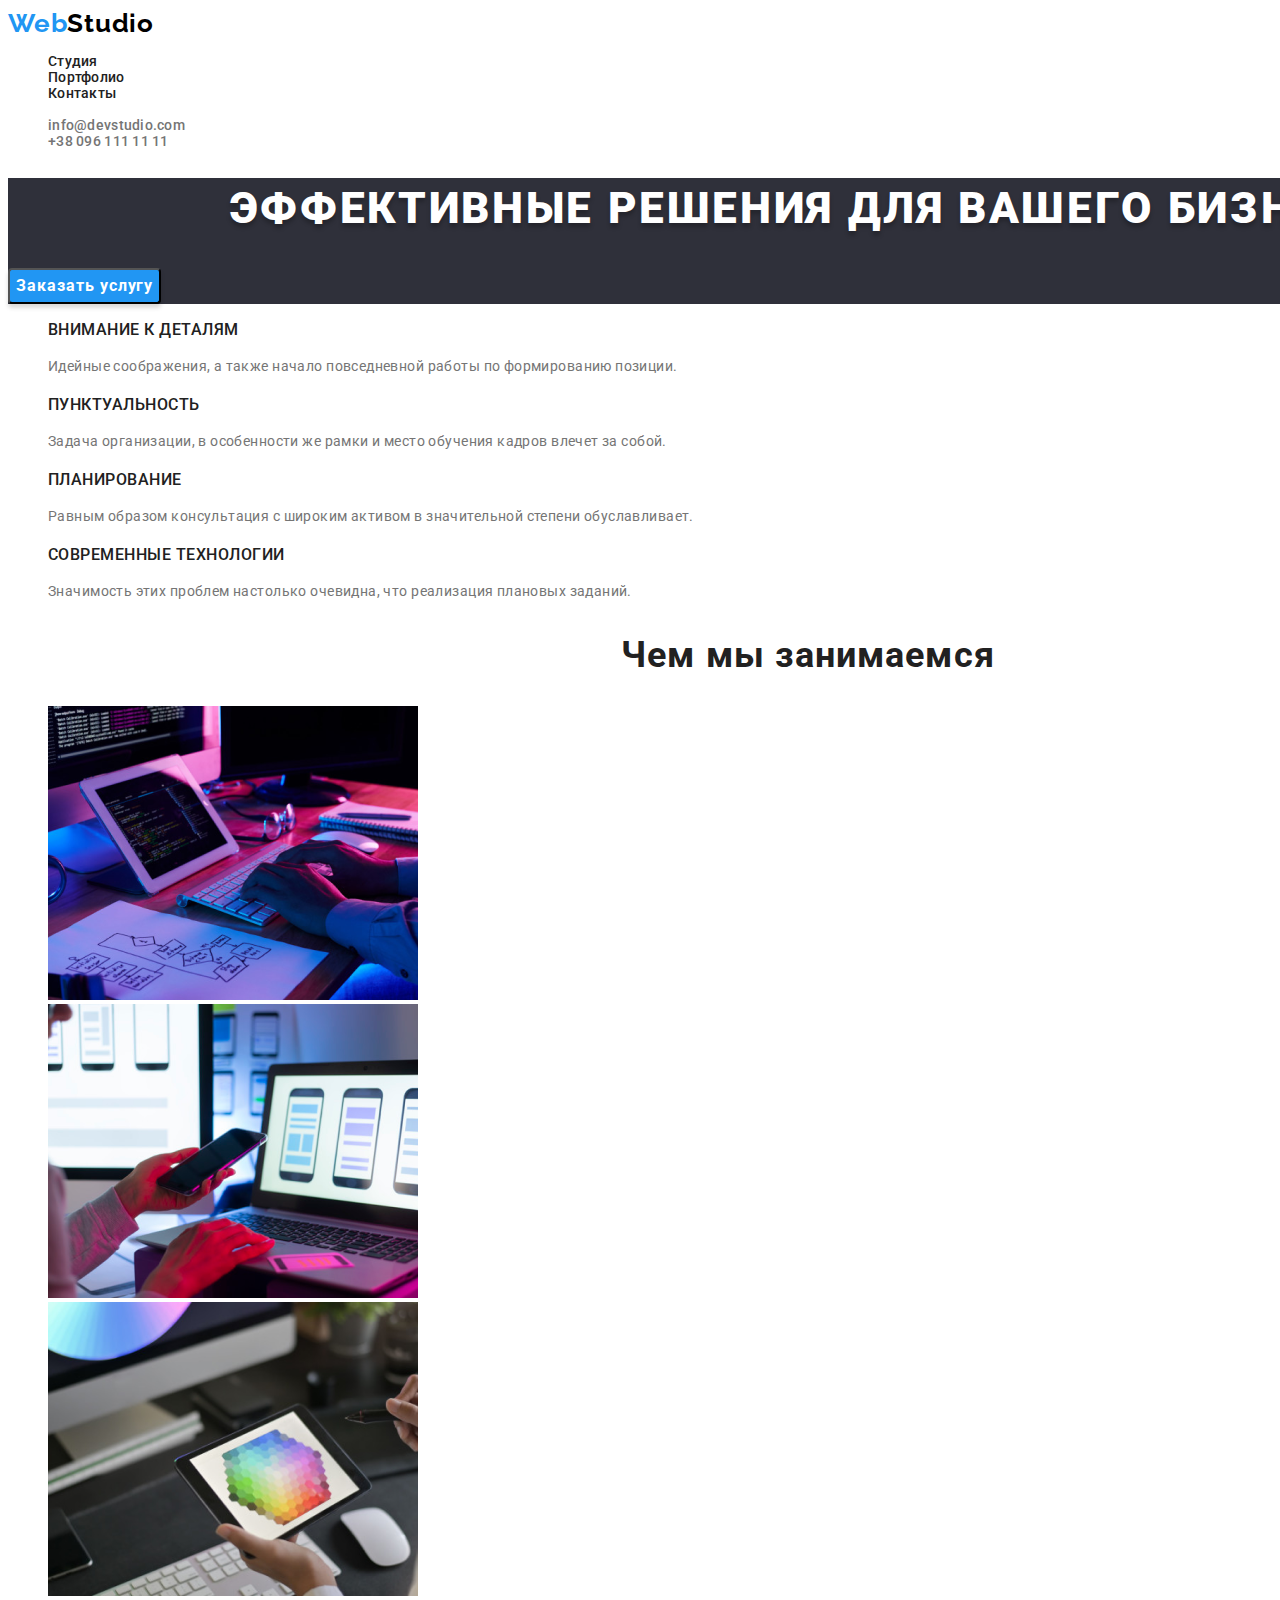
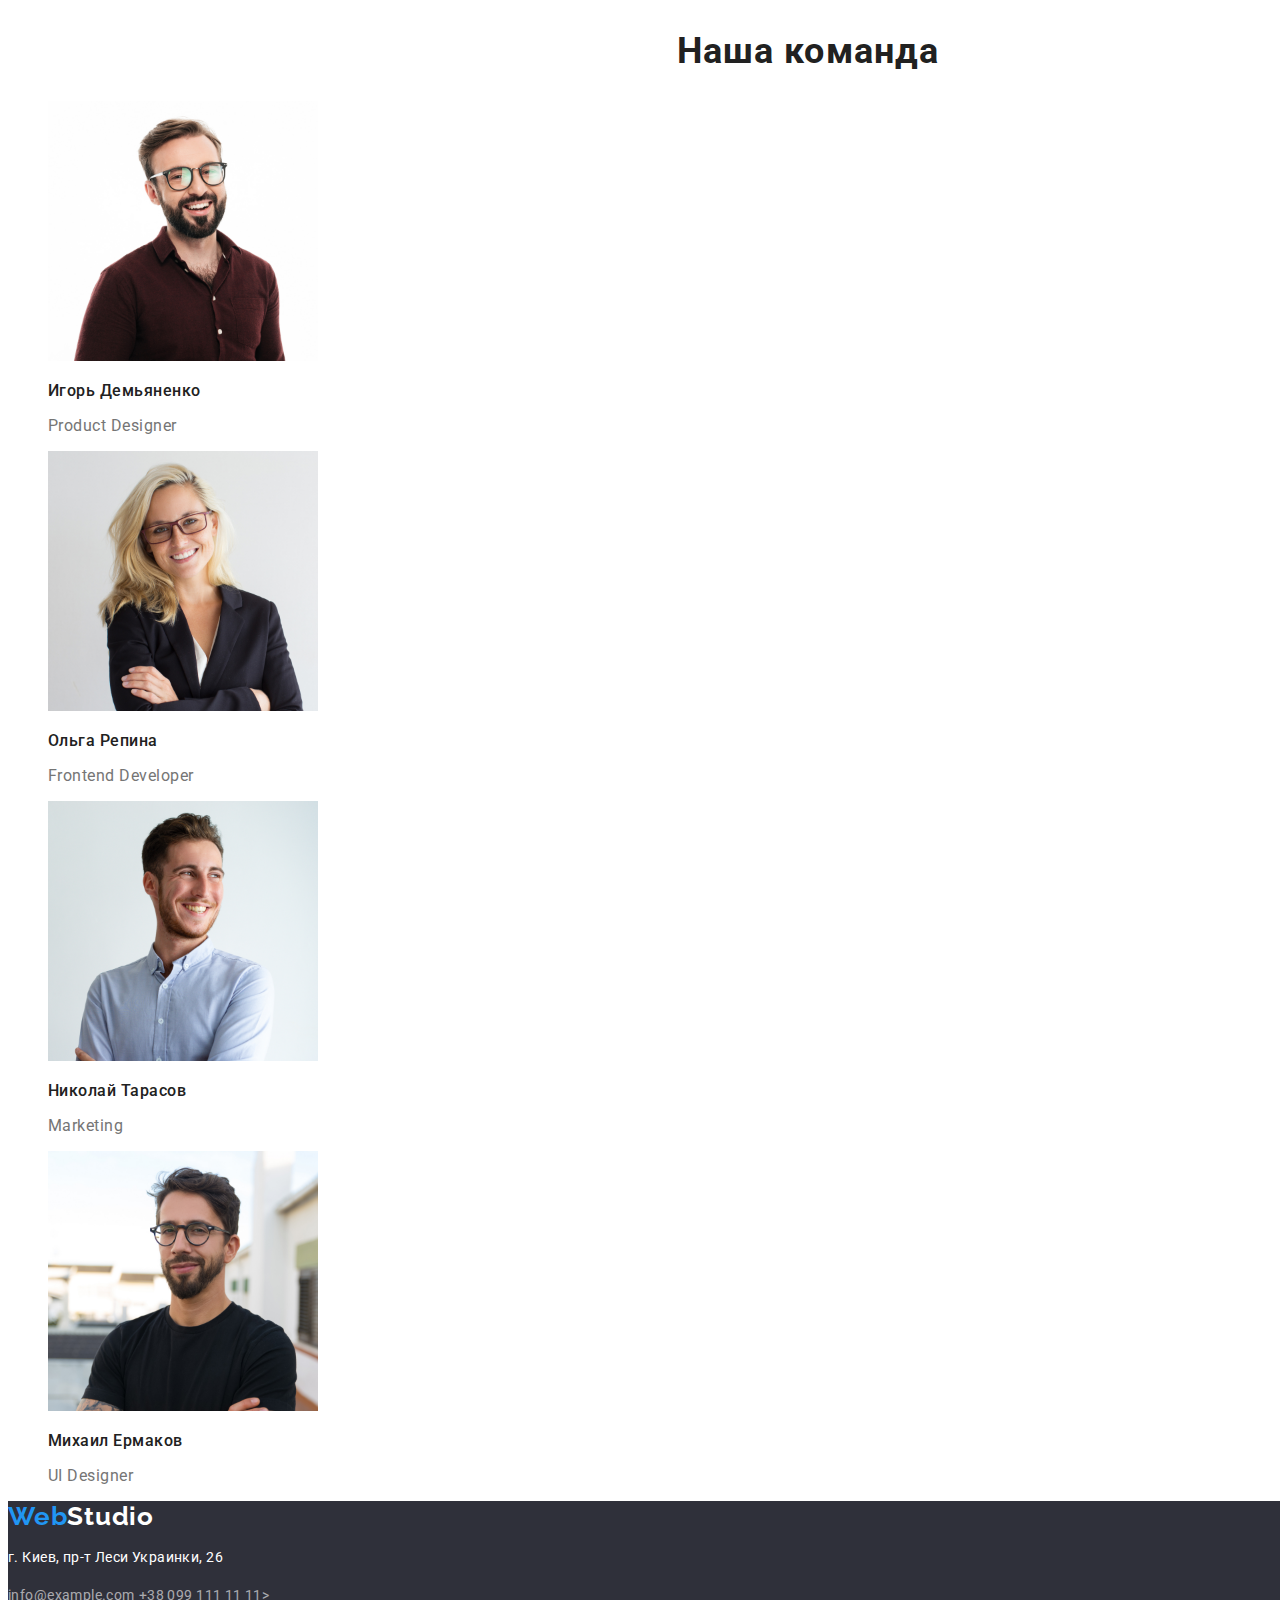
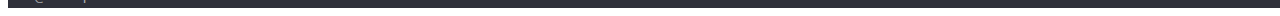
<file: index.html>
<!DOCTYPE html>
<html lang="en">
<head>
    <meta charset="UTF-8">
    <meta http-equiv="X-UA-Compatible" content="IE=edge">
    <meta name="viewport" content="width=device-width, initial-scale=1.0">
    <title>Студия</title>
    <link rel="preconnect" href="https://fonts.googleapis.com">
    <link rel="preconnect" href="https://fonts.gstatic.com" crossorigin>
    <link href="https://fonts.googleapis.com/css2?family=Raleway:wght@700&display=swap" rel="stylesheet">
    <link rel="preconnect" href="https://fonts.googleapis.com">
    <link rel="preconnect" href="https://fonts.gstatic.com" crossorigin>
    <link href="https://fonts.googleapis.com/css2?family=Roboto:wght@500&display=swap" rel="stylesheet">
    <link rel="stylesheet" href="./css/styles.css">
    <link rel="preconnect" href="https://fonts.googleapis.com">
<link rel="preconnect" href="https://fonts.gstatic.com" crossorigin>
<link href="https://fonts.googleapis.com/css2?family=Roboto:wght@900&display=swap" rel="stylesheet">
<link rel="preconnect" href="https://fonts.googleapis.com">
<link rel="preconnect" href="https://fonts.gstatic.com" crossorigin>
<link href="https://fonts.googleapis.com/css2?family=Roboto&display=swap" rel="stylesheet">
<link rel="preconnect" href="https://fonts.googleapis.com">
<link rel="preconnect" href="https://fonts.gstatic.com" crossorigin>
<link href="https://fonts.googleapis.com/css2?family=Roboto:wght@700&display=swap" rel="stylesheet">
</head>
<body>
    <header>
        <nav>
            <div class="inline">
                <a href="./index.html" class="two"><span class="webStudio">Web</span>Studio</a>
            </div>
            
            <ul class="header">
                <li class="li1"><a href="./index.html" class="header">Студия</a></li>
                <li class="li1"><a href="./portfolio.html" class="header">Портфолио</a></li>
                <li class="li1"><a href="" class="header">Контакты</a></li>
            </ul>
        </nav>

        <ul>
            <li class="mail"><a href="mailto:info@devstudio.com" class="li2">info@devstudio.com</a></li>
            <li class="tel"><a href="tel:+380961111111" class="li2">+38 096 111 11 11</a></li>
        </ul>
    </header>
    <main>
        <section class="sec1">
            <h1 class="eff">Эффективные решения для вашего бизнеса</h1>
            <button type="button" class="but">Заказать услугу</button>
        </section>

        <section>
            <ul class="ul1">
                <li>
                    <h3>Внимание к деталям</h3>
                    <p class="p1">Идейные соображения, а также начало повседневной работы по формированию позиции.</p>
                  </li>
                  <li>
                    <h3>Пунктуальность</h3>
                    <p class="p1">
                      Задача организации, в особенности же рамки и место обучения кадров влечет за собой.
                    </p>
                  </li>
                  <li>
                    <h3>Планирование</h3>
                    <p class="p1">
                      Равным образом консультация с широким активом в значительной степени обуславливает.
                    </p>
                  </li>
                  <li>
                    <h3>Современные технологии</h3>
                    <p class="p1">Значимость этих проблем настолько очевидна, что реализация плановых заданий.</p>
                  </li>
            </ul>
        </section>
        <h2>Чем мы занимаемся</h2>
        <section>  
            <ul class="sec3">
                <li><img src="images/img7.png" alt="написание кода"></li>
                <li><img src="images/img3.png" alt="разработка дизайна мобильных приложений"></li>
                <li><img src="images/img1.png" alt="работа с изображением"></li>
            </ul>
        </section>

        <section>
            <h2>Наша команда</h2>
            <ul class="sec4">
            <li><img src="images/img6.jpg" alt="Игорь Демьяненко" width="270"><h3 class="isk">Игорь Демьяненко</h3><p class="p5">Product Designer</p></li>
            <li><img src="images/img2.jpg" alt="Ольга Репина" width="270"><h3 class="isk">Ольга Репина</h3><p class="p5">Frontend Developer</p></li>
            <li><img src="images/img4.jpg" alt="Николай Тарасов" width="270"><h3 class="isk">Николай Тарасов</h3><p class="p5">Marketing</p></li>
            <li><img src="images/img5.jpg" alt="Михаил Ермаков" width="270"><h3 class="isk">Михаил Ермаков</h3><p class="p5">UI Designer</p></li> 
            </ul>
        </section>
        
    </main>

    <footer>
        <a href="./index.html" class="two"><span class="webStudio">Web</span><span class="s1">Studio</span></a>
        <address>
                 <p class="p6">г. Киев, пр-т Леси Украинки, 26</p>
        <a href="mailto:info@example.com" class="a1">info@example.com</a>
        <a href="tel:+38 099 111 11 11" class="a1">+38 099 111 11 11></a>   
        </address>

    </footer>
</body>
</html>
</file>
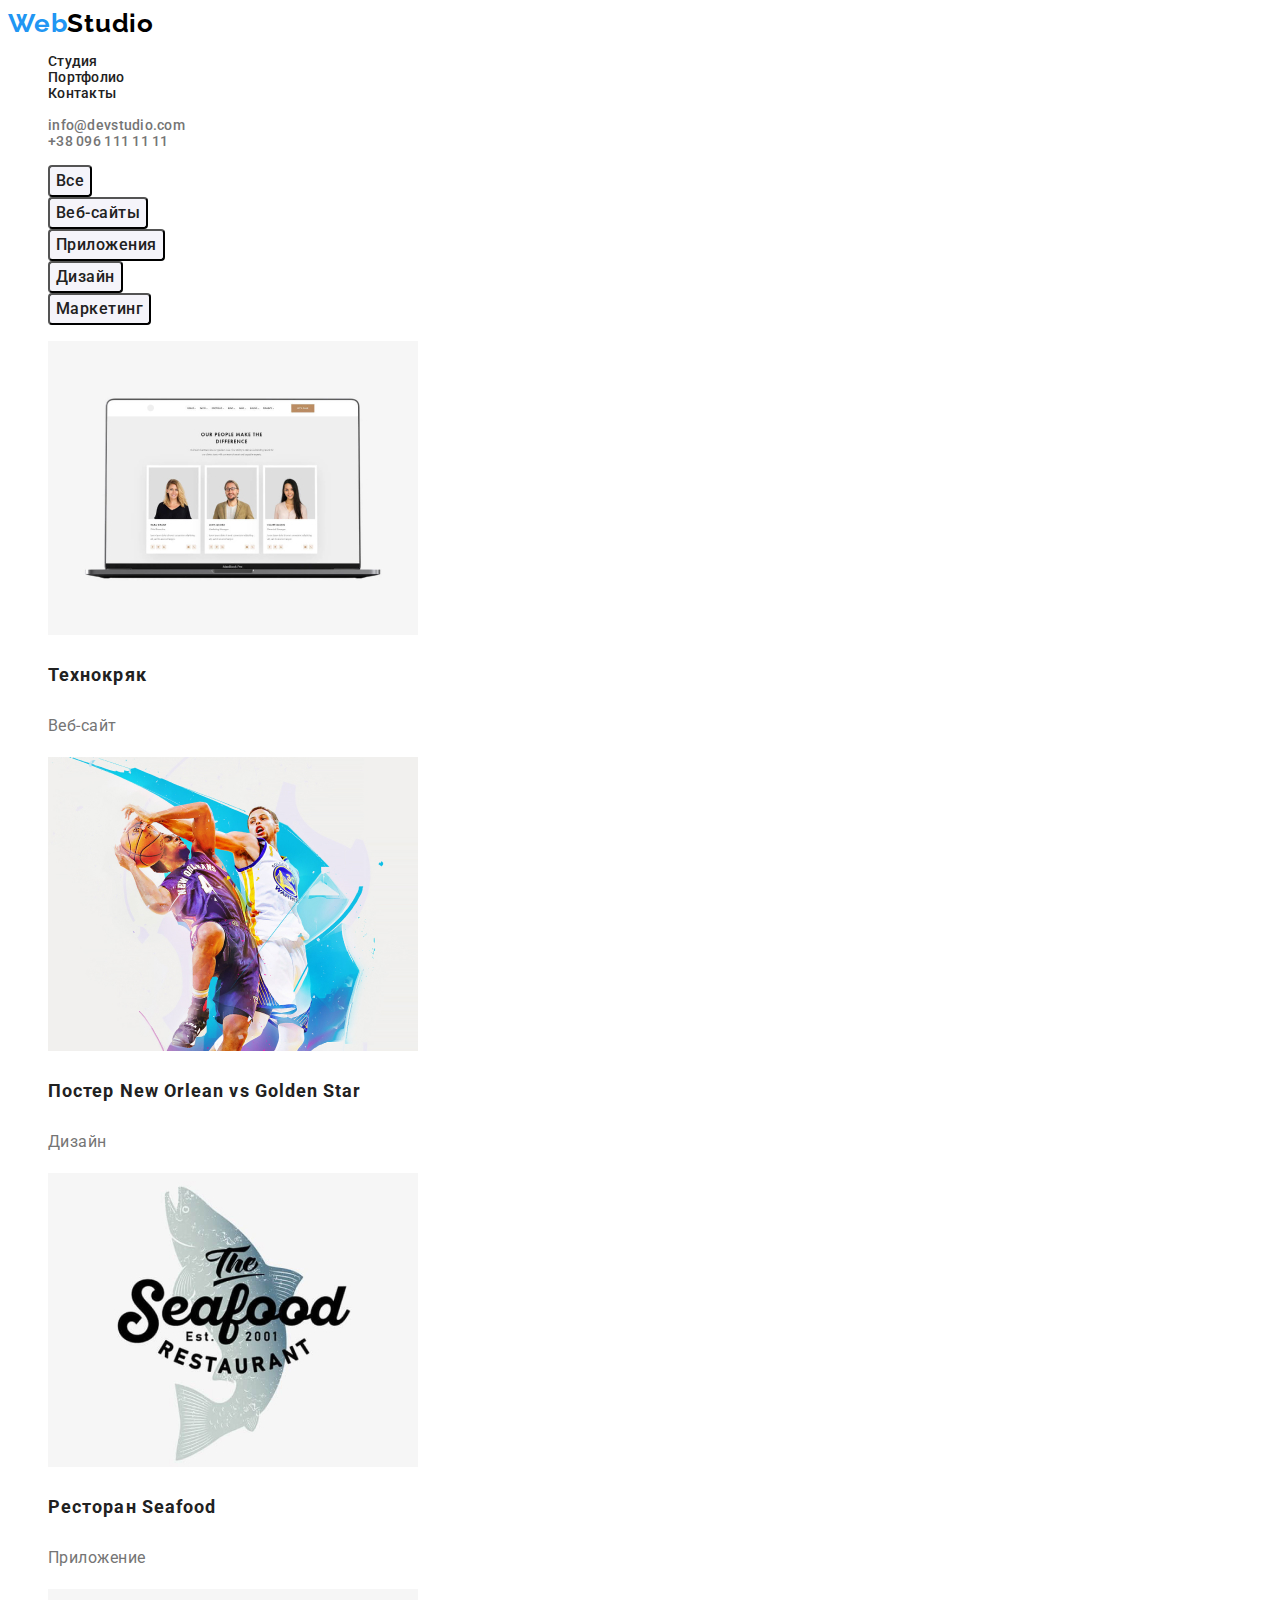
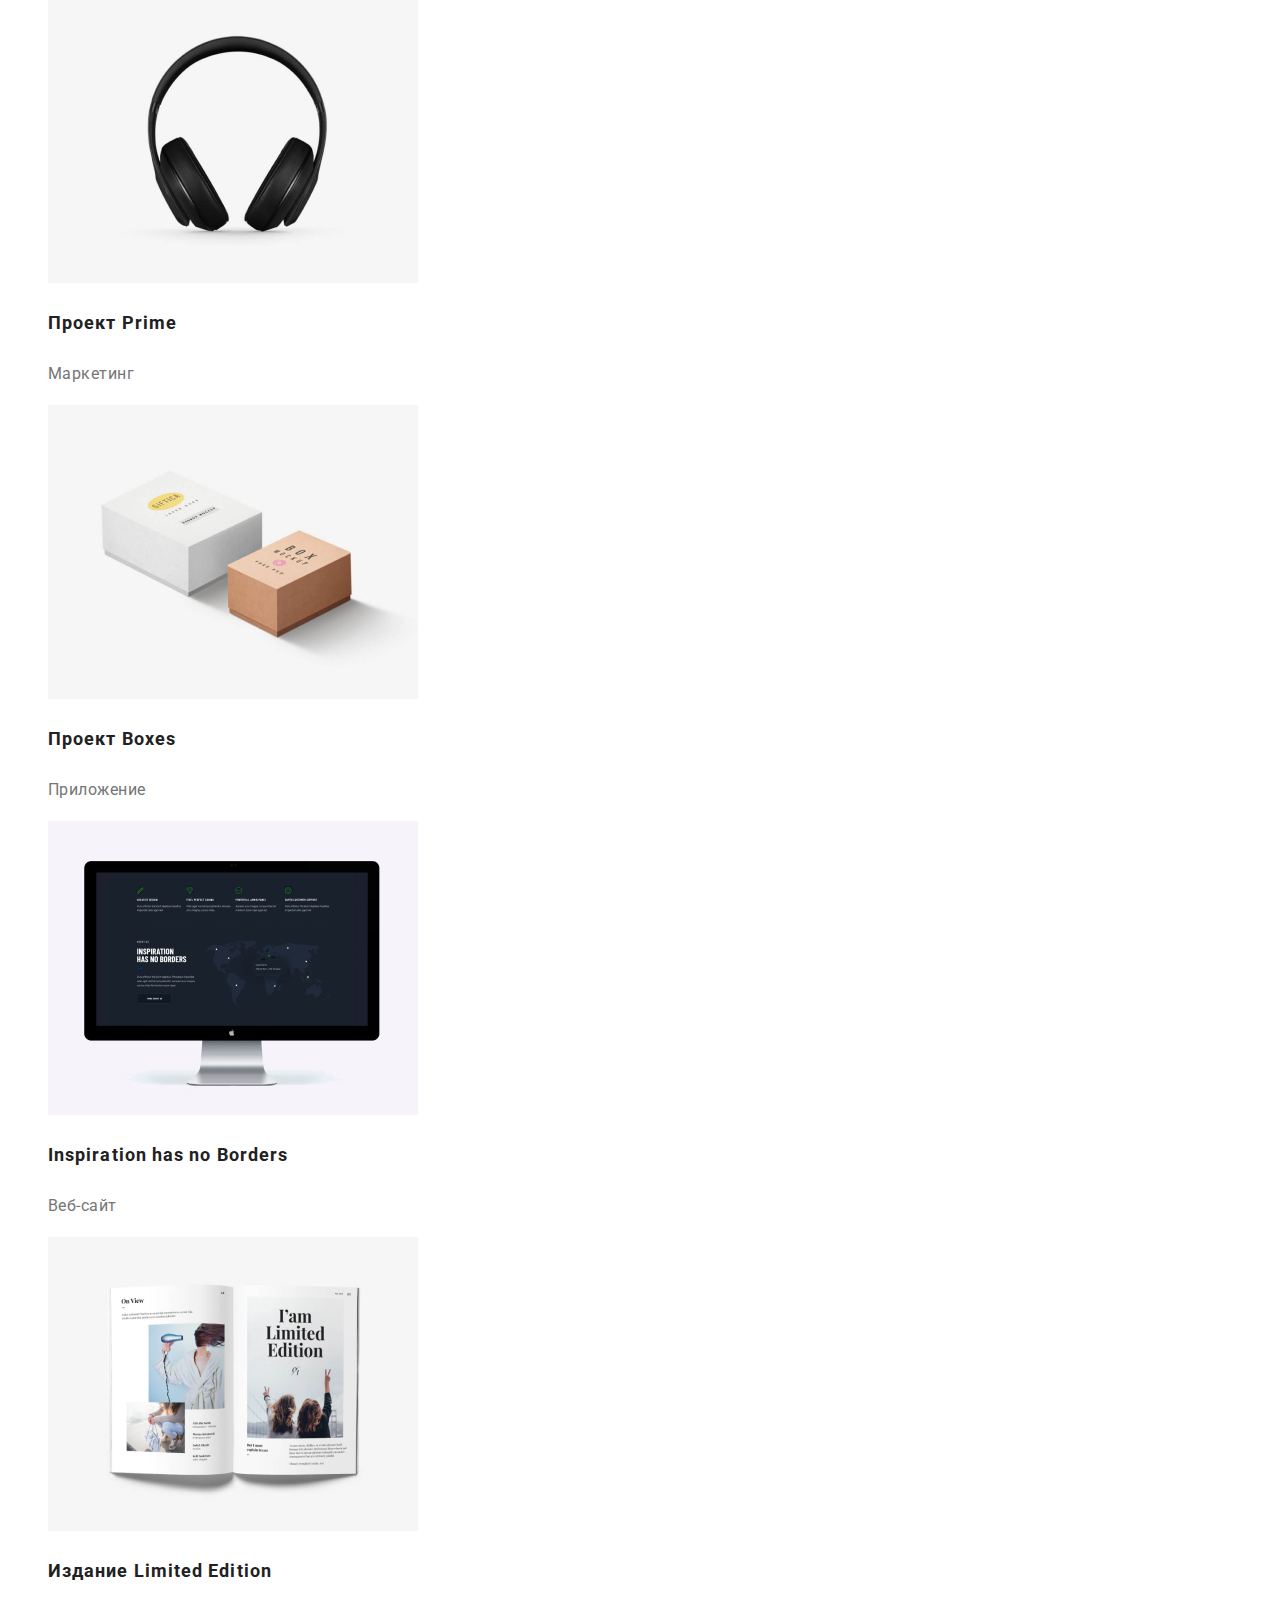
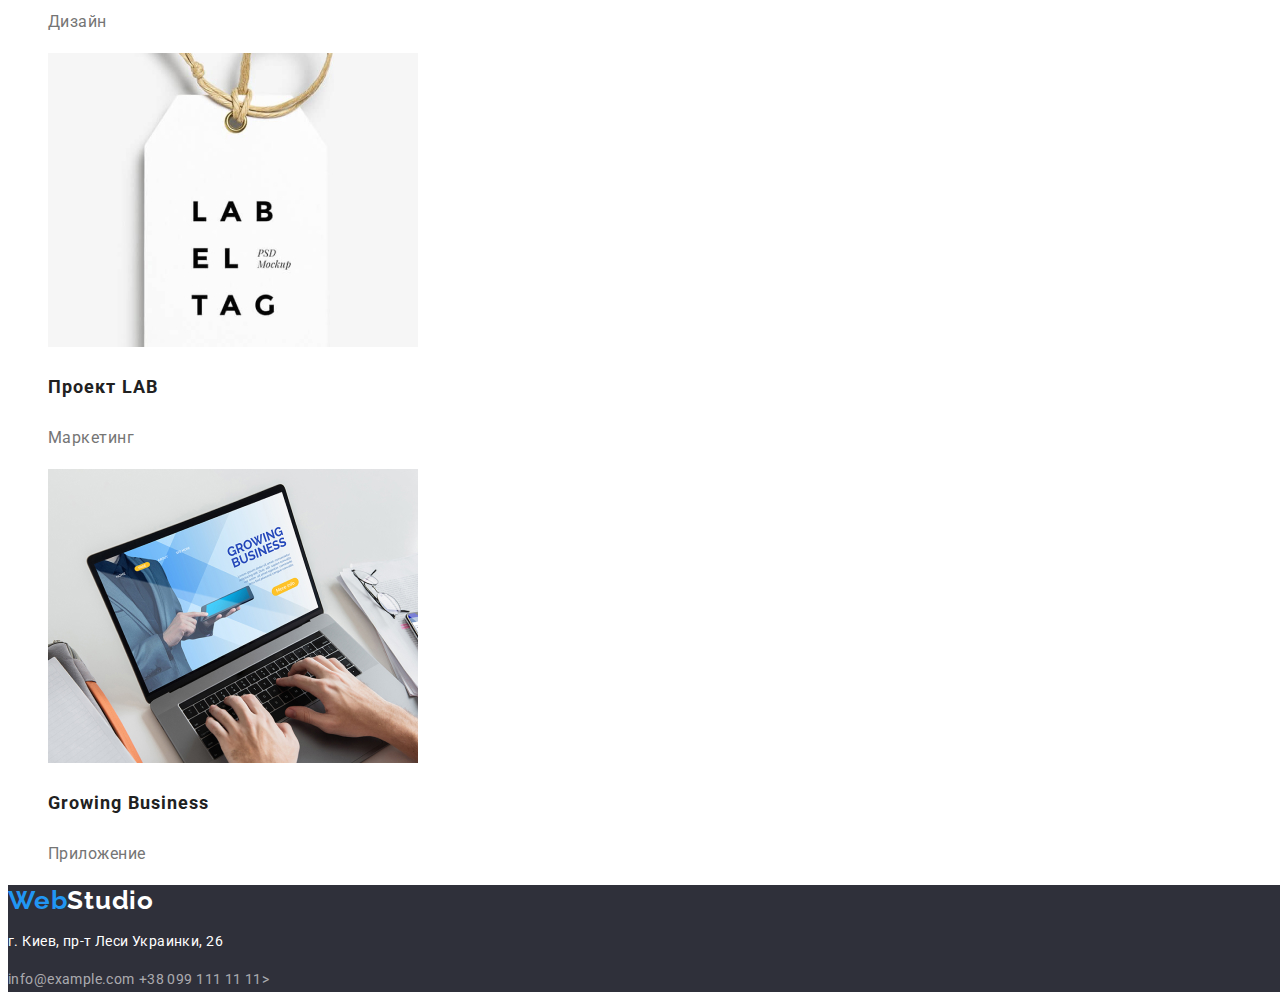
<file: portfolio.html>
<!DOCTYPE html>
<html lang="en">
<head>
    <meta charset="UTF-8">
    <meta http-equiv="X-UA-Compatible" content="IE=edge">
    <meta name="viewport" content="width=device-width, initial-scale=1.0">
    <title>Портфолио</title>
    <link rel="stylesheet" href="./css/styles.css">
    <link rel="preconnect" href="https://fonts.googleapis.com">
    <link rel="preconnect" href="https://fonts.gstatic.com" crossorigin>
    <link href="https://fonts.googleapis.com/css2?family=Raleway:wght@700&display=swap" rel="stylesheet">
    <link rel="preconnect" href="https://fonts.googleapis.com">
    <link rel="preconnect" href="https://fonts.gstatic.com" crossorigin>
    <link href="https://fonts.googleapis.com/css2?family=Roboto:wght@500&display=swap" rel="stylesheet">
    <link rel="preconnect" href="https://fonts.googleapis.com">
<link rel="preconnect" href="https://fonts.gstatic.com" crossorigin>
<link href="https://fonts.googleapis.com/css2?family=Roboto:wght@900&display=swap" rel="stylesheet">
<link rel="preconnect" href="https://fonts.googleapis.com">
<link rel="preconnect" href="https://fonts.gstatic.com" crossorigin>
<link href="https://fonts.googleapis.com/css2?family=Roboto&display=swap" rel="stylesheet">
</head>
<body>
    <header>
        <nav>
            <div class="inline">
                <a href="./index.html" class="two"><span class="webStudio">Web</span>Studio</a>
            </div>
            
            <ul class="header">
                <li class="li1"><a href="./index.html" class="header">Студия</a></li>
                <li class="li1"><a href="./portfolio.html" class="header">Портфолио</a></li>
                <li class="li1"><a href="" class="header">Контакты</a></li>
            </ul>
        </nav>

        <ul>
            <li class="mail"><a href="mailto:info@devstudio.com" class="li2">info@devstudio.com</a></li>
            <li class="tel"><a href="tel:+380961111111" class="li2">+38 096 111 11 11</a></li>
        </ul>
    </header>
    <main>
        <section>
                <div class="portfolio-buuton">
                    <ul>
                        <li>        <button type="button" class="but1">Все</button></li>
                        <li>        <button type="button" class="but1">Веб-сайты</button></li>
                        <li>        <button type="button" class="but1">Приложения</button></li>
                        <li>        <button type="button" class="but1">Дизайн</button></li>
                        <li><button type="button" class="but1">Маркетинг</button></li>
                    </ul>





        </div>
        <div class="portfolio-images">

        <div class="img1">
            <ul>
                <li>
            <img src="./images/img8.jpg" alt="">
            <p class="ht">Технокряк</p>
            <p class="po">Веб-сайт</p>
        </li>
                <li>
            <img src="./images/img9.jpg" alt="">
            <p class="ht">Постер New Orlean vs Golden Star</p>
            <p class="po">Дизайн</p> 
        </li>
                <li>
            <img src="./images/img10.jpg" alt="">
            <p class="ht">Ресторан Seafood</p>
            <p class="po">Приложение</p>
                </li>
                <li>
            <img src="./images/img11.jpg" alt="">
            <p class="ht">Проект Prime</p>
            <p class="po">Маркетинг</p>
                </li>
                <li>
            <img src="./images/img12.jpg" alt="">
            <p class="ht">Проект Boxes</p>
            <p class="po">Приложение</p>
                </li>
                <li>
            <img src="./images/img13.jpg" alt="">
            <p class="ht">Inspiration has no Borders</p>
            <p class="po">Веб-сайт</p>   
                </li>
                <li>
            <img src="./images/img14.jpg" alt="">
            <p class="ht">Издание Limited Edition</p>
            <p class="po">Дизайн</p>                
                </li>
                <li>
            <img src="./images/img15.jpg" alt="">
            <p class="ht">Проект LAB</p>
            <p class="po">Маркетинг</p>
                </li>
                <li>
    
            <img src="./images/img16.jpg" alt="">
            <p class="ht">Growing Business</p>
            <p class="po">Приложение</p> 
                </li>
            </ul>
        </div>
        </div>    
        </section>


    </main>
    <footer>
        <a href="./index.html" class="two"><span class="webStudio">Web</span><span class="s1">Studio</span></a>
        <address>
                 <p class="p6">г. Киев, пр-т Леси Украинки, 26</p>
        <a href="mailto:info@example.com" class="a1">info@example.com</a>
        <a href="tel:+38 099 111 11 11" class="a1">+38 099 111 11 11></a>   
        </address>

    </footer>
</body>
</html>
</file>
<file: css/styles.css>
.li1 {
    font-family: 'Roboto';
    font-style: normal;
    font-weight: 500;
    font-size: 14px;
    line-height: 1.143;
    letter-spacing: 0.02em;
    
    color: #212121;
    text-decoration: none;
}

.webStudio {
font-family: 'Raleway';
font-style: normal;
font-weight: 700;
font-size: 26px;
line-height: 1.192;
/* identical to box height */

letter-spacing: 0.03em;

color: #2196F3;
text-decoration: none;
}

.header {
font-family: 'Roboto';
font-style: normal;
font-weight: 500;
font-size: 14px;
line-height: 1.143;
letter-spacing: 0.02em;

color: #212121;
text-decoration: none;
}

.header:hover {
font-family: 'Roboto';
font-style: normal;
font-weight: 500;
font-size: 14px;
line-height: 1.143;
letter-spacing: 0.02em;

color: #2196F3;
}

.mail {
    font-family: 'Roboto';
    font-style: normal;
    font-weight: 500;
    font-size: 14px;
    line-height: 1.143;
    letter-spacing: 0.02em;
    
    color: #757575;
    
}

.tel {
    font-family: 'Roboto';
    font-style: normal;
    font-weight: 500;
    font-size: 14px;
    line-height: 1.143;
    letter-spacing: 0.02em;
    
    color: #757575;
    
}

.mail:hover {
    font-family: 'Roboto';
    font-style: normal;
    font-weight: 500;
    font-size: 14px;
    line-height: 1.143;
    letter-spacing: 0.02em;
    
    color: #2196F3;
    
}

.tel:hover {
    font-family: 'Roboto';
    font-style: normal;
    font-weight: 500;
    font-size: 14px;
    line-height: 1.143;
    letter-spacing: 0.02em;
    
    color: #2196F3;
    
}

.eff {
    font-family: 'Roboto';
    font-style: normal;
    font-weight: 900;
    font-size: 44px;
    line-height: 1.364;
    /* or 136% */
    
    text-align: center;
    letter-spacing: 0.06em;
    text-transform: uppercase;
    
    color: #FFFFFF;
    
    text-shadow: 0px 4px 4px rgba(0, 0, 0, 0.25);
    background: #2F303A;
}

.but {
    
    background: #2196F3;
    box-shadow: 0px 4px 4px rgba(0, 0, 0, 0.15);
    border-radius: 4px;
    font-family: 'Roboto';
font-style: normal;
font-weight: 700;
font-size: 16px;
line-height: 1.875;
/* identical to box height, or 188% */

display: flex;
align-items: center;
text-align: center;
letter-spacing: 0.06em;

color: #FFFFFF;
}

.sec1 {
    background: #2F303A;
    align-items: center;
}

h3 {
    font-family: 'Roboto';
    font-style: normal;
    font-weight: 500;
    font-size: 16px;
    line-height: 1.1875;
    /* identical to box height */
    
    letter-spacing: 0.03em;
    
    color: #212121;
}

h3:not(.isk) {
    text-transform: uppercase;
}



h2 {
    font-family: 'Roboto';
font-style: normal;
font-weight: 700;
font-size: 36px;
line-height: 1.167;
text-align: center;
letter-spacing: 0.03em;

color: #212121;

}


main {
    width: 1600px;
}

header {
    width: 1600px;
}

footer {
    width: 1600px;
    background: #2F303A;
}


.but1 {
    background: #F5F4FA;
    border-radius: 4px;
    font-family: 'Roboto';
    font-style: normal;
    font-weight: 500;
    font-size: 16px;
    line-height: 1.625;
    /* identical to box height, or 162% */
    
    text-align: center;
    letter-spacing: 0.03em;
    
    color: #212121;
}

.but1:hover {
    background: #2196F3;
    /* shadow-middle */
    
    box-shadow: 0px 3px 1px rgba(0, 0, 0, 0.1), 0px 1px 2px rgba(0, 0, 0, 0.08), 0px 2px 2px rgba(0, 0, 0, 0.12);
    border-radius: 4px;
    font-family: 'Roboto';
font-style: normal;
font-weight: 500;
font-size: 16px;
line-height: 1.625;
/* identical to box height, or 162% */

text-align: center;
letter-spacing: 0.03em;

color: #FFFFFF;

}

ul {
    list-style-type: none;
}

.a1 {
    font-family: 'Roboto';
font-style: normal;
font-weight: 400;
font-size: 14px;
line-height: 1.714;
/* or 171% */
text-decoration: none;

letter-spacing: 0.03em;

color: rgba(255, 255, 255, 0.6);

}

.WebStudio2 {
    color: #000000;
    font-family: 'Raleway';
font-style: normal;
font-weight: 700;
font-size: 26px;
line-height: 1.192;
/* identical to box height */

letter-spacing: 0.03em;
text-decoration: none;
}

.p6 {
    font-family: 'Roboto';
font-style: normal;
font-weight: 400;
font-size: 14px;
line-height: 1.714;
/* or 171% */

letter-spacing: 0.03em;

color: #FFFFFF;

}

.ht {
    color: #000000;
}

.WebS {
    display: flex;
    flex-direction: row;
}

.li2 {
font-family: 'Roboto';
font-style: normal;
font-weight: 500;
font-size: 14px;
line-height: 1.143;
letter-spacing: 0.02em;

color: #757575;
text-decoration: none;

}

.inline {
    display: inline;
}

.two {
    color: #000000;
    text-decoration: none;
    font-family: 'Raleway';
    font-style: normal;
    font-weight: 700;
    font-size: 26px;
    line-height: 1.19;
    letter-spacing: 0.03em;
}

.s1 {
    color: #FFFFFF;
}

.ht {
    font-family: 'Roboto';
font-style: normal;
font-weight: 700;
font-size: 18px;
line-height: 2;
/* identical to box height, or 200% */

letter-spacing: 0.06em;

color: #212121;
}

.po {
    font-family: 'Roboto';
    font-style: normal;
    font-weight: 400;
    font-size: 16px;
    line-height: 1.875;
    /* identical to box height, or 188% */
    
    letter-spacing: 0.03em;
    
    color: #757575;
    
}

.p1 {
    font-family: 'Roboto';
font-style: normal;
font-weight: 400;
font-size: 14px;
line-height: 1.714;
/* or 171% */

letter-spacing: 0.03em;

color: #757575;
}

.p5 {
    font-family: 'Roboto';
font-style: normal;
font-weight: 400;
font-size: 16px;
line-height: 1.1875;
/* identical to box height */

letter-spacing: 0.03em;

color: #757575;

}
</file>
